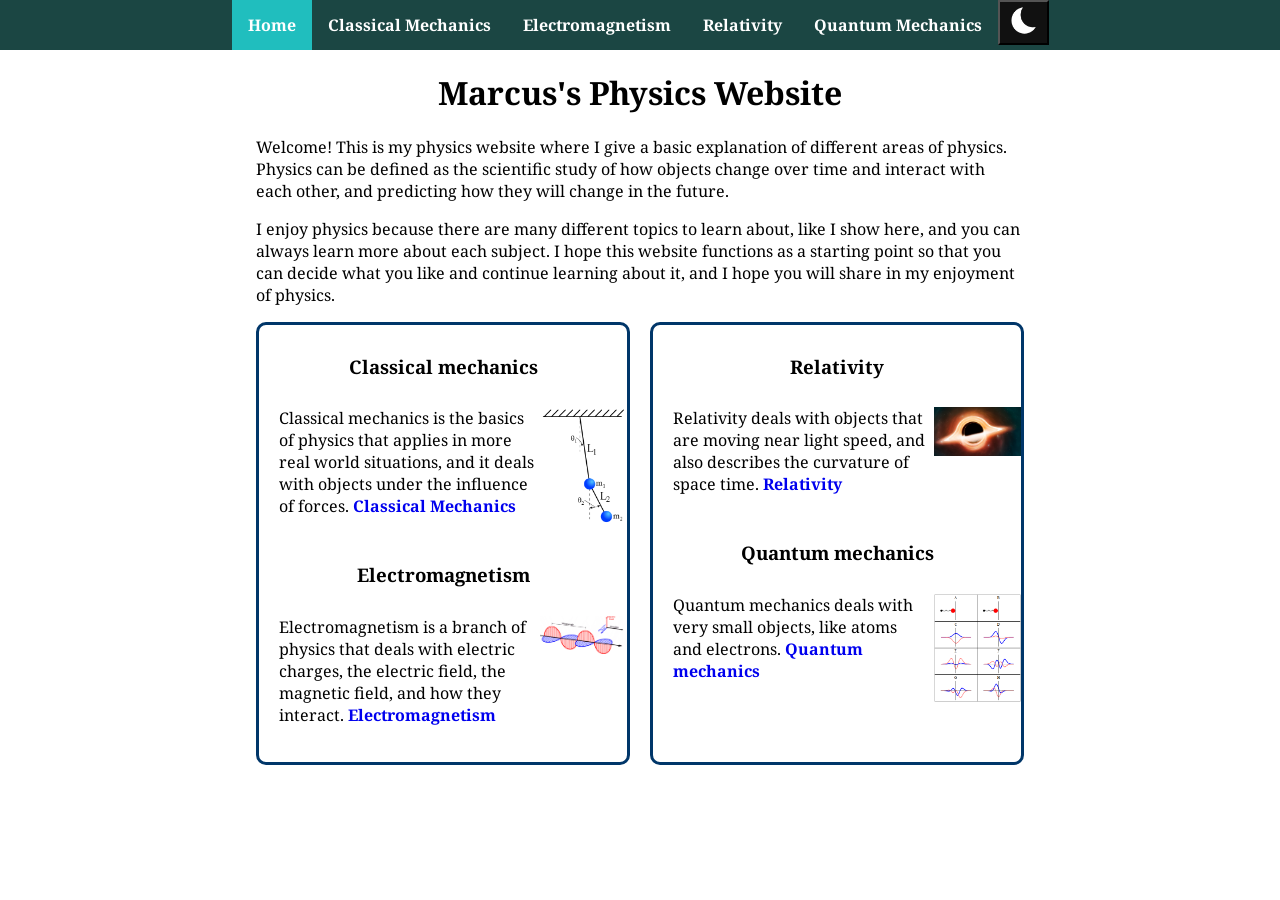
<file: index.html>
<!DOCTYPE html>
<html>
  <head class="open-sans">
    <title>Marcus's Physics Website</title>
    <link rel="stylesheet" href="styles.css">
    <script src="script.js"></script>
  </head>
  <body>
    <!--Nav bar that allows access to all pages-->
    <nav class="navbar" id="navbar">
      <ul>
        <li><a class="active" href="index.html">Home</a></li>
        <li><a href="classical.html">Classical Mechanics</a></li>
        <li><a href="electromagnetism.html">Electromagnetism</a></li>
        <li><a href="relativity.html">Relativity</a></li>
        <li><a href="quantum.html">Quantum Mechanics</a></li>
        <li><button type="button" onclick="darkMode()"><img id="darkicon" src="image/moonicon.png" alt="a moon"></button></li>
      </ul>
    </nav>
    
    <main>
      <h1 class="pagetitle">Marcus's Physics Website</h1>
      <p>Welcome! This is my physics website where I give a basic explanation of different areas of physics. Physics can be defined as the scientific study of how objects change over time and interact with each other, and predicting how they will change in the future.</p>
      <p>I enjoy physics because there are many different topics to learn about, like I show here, and you can always learn more about each subject. I hope this website functions as a starting point so that you can decide what you like and continue learning about it, and I hope you will share in my enjoyment of physics.</p>
      <!--The container allows each box to stay on the same line -->
      <div class="container">
        <!-- Each container element stores images and text, and has a border class to apply a border to it. -->
        <div class="container-element bordered side-div-left">
          <h3>Classical mechanics</h3>
          <!--This container is for one paragraph and one image so that they remain side by sdie-->
          <div class="p-with-img-container">
            <p>Classical mechanics is the basics of physics that applies in more real world situations, and it deals with objects under the influence of forces. <a href="classical.html">Classical Mechanics</a></p>
            <img src="image/Double-Pendulum-White.png" alt="a double pendulum" >
          </div>
          <h3>Electromagnetism</h3>
          <!--This pattern of using more of this class continues throughout the whole website-->
          <div class="p-with-img-container">
            <p>Electromagnetism is a branch of physics that deals with electric charges, the electric field, the magnetic field, and how they interact. <a href="electromagnetism.html">Electromagnetism</a></p>
            <img src="image/emwave.gif" alt="a diagram of an electromagnetic wave" >
          </div>
        </div>
        <div class="container-element bordered">
          <h3>Relativity</h3>
          <div class="p-with-img-container">
            <p>Relativity deals with objects that are moving near light speed, and also describes the curvature of space time. <a href="relativity.html">Relativity</a></p>
            <img src="image/blackhole.jpg" alt="a black hole">
          </div>
          <h3>Quantum mechanics</h3>
          <div class="p-with-img-container">
            <p class="p-with-img">Quantum mechanics deals with very small objects, like atoms and electrons. <a href="quantum.html">Quantum mechanics</a></p>
            <img src="image/QuantumHarmonicOscillatorAnimation.gif" alt="functions showing a quantum harmonic oscillator" >
          </div>
        </div> 
      </div>
    </main>
  </body>
</html>
</file>
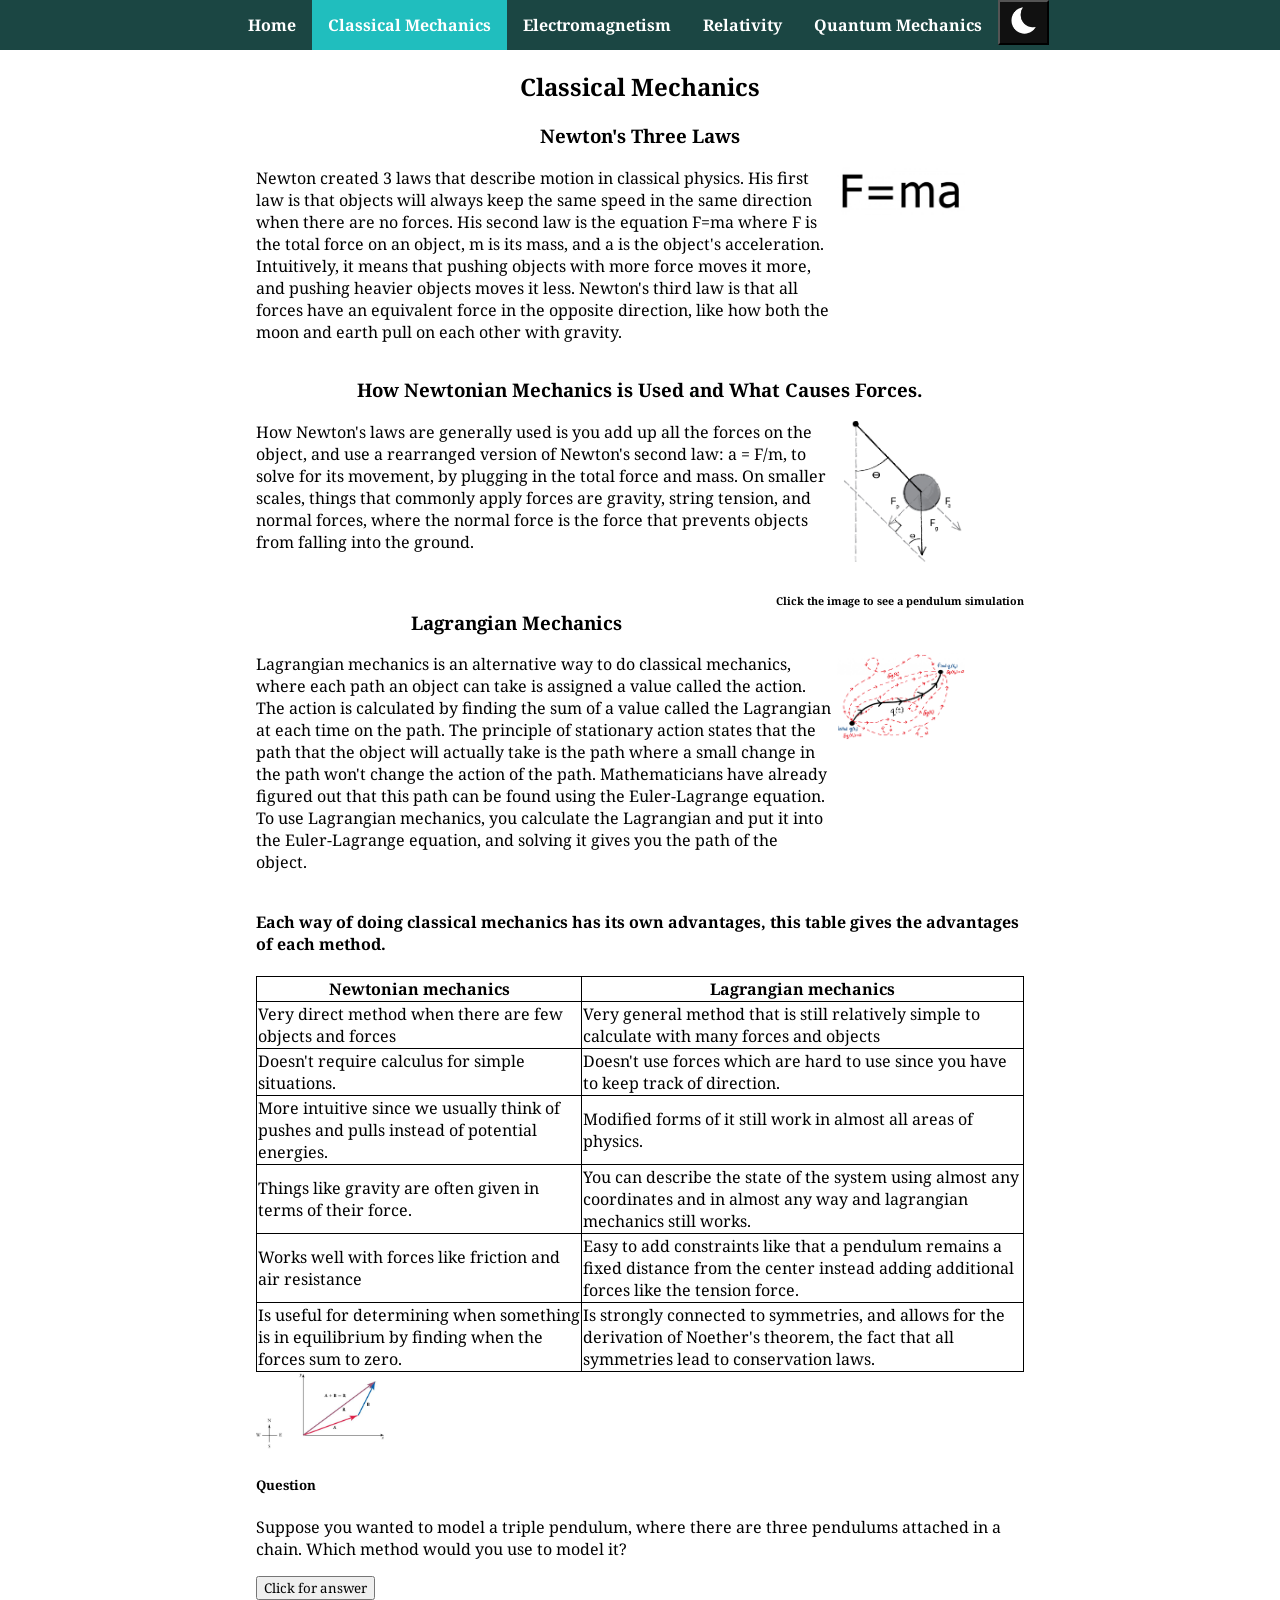
<file: classical.html>
<!DOCTYPE html>
<html>
<head>
    <title>Classical Physics</title>
    <link rel="stylesheet" href="styles.css">
    <script src="script.js"></script>
</head>
<body>
    <nav class="navbar" id="navbar">
      <ul>
        <li><a href="index.html">Home</a></li>
        <li><a class="active" href="classical.html">Classical Mechanics</a></li>
        <li><a href="electromagnetism.html">Electromagnetism</a></li>
        <li><a href="relativity.html">Relativity</a></li>
        <li><a href="quantum.html">Quantum Mechanics</a></li>
        <li><button type="button" onclick="darkMode()"><img id="darkicon" src="image/moonicon.png" alt="a moon"></button></li>
      </ul>
    </nav>
    <main>
        <!--Here the website is a little simpler than the main page as it is just headings and then paragraphs with images-->
        <h2 class="pagetitle"">Classical Mechanics</h2>
        <h3>Newton's Three Laws</h3>
        <!--Here is the recuring pattern of this container being used again-->
        <div class="p-with-img-container">
            <p>Newton created 3 laws that describe motion in classical physics. His first law is that objects will always keep the same speed in the same direction when there are no forces. His second law is the equation F=ma where F is the total force on an object, m is its mass, and a is the object's acceleration. Intuitively, it means that pushing objects with more force moves it more, and pushing heavier objects moves it less. Newton's third law is that all forces have an equivalent force in the opposite direction, like how both the moon and earth pull on each other with gravity.</p> 
            <img src="image/classical/fma.png" alt="F=MA equation" style="width: 128px;">
        </div>
        <h3>How Newtonian Mechanics is Used and What Causes Forces.</h3>
        <div class="p-with-img-container">
            <p>How Newton's laws are generally used is you add up all the forces on the object, and use a rearranged  version of Newton's second law: a = F/m, to solve for its movement, by plugging in the total force and mass. On smaller scales, things that commonly apply forces are gravity, string tension, and normal forces, where the normal force is the force that prevents objects from falling into the ground.</p>
            <a href="https://phet.colorado.edu/sims/html/pendulum-lab/latest/pendulum-lab_all.html"><img src="image/classical/forcespendulum.png" alt="A pendulum with forces on it" style="width: 128px;"></a>
        </div>
        <h6>Click the image to see a pendulum simulation</h6>
        <br>
        <h3>Lagrangian Mechanics</h3>
        <div class="p-with-img-container">
            <p>Lagrangian mechanics is an alternative way to do classical mechanics, where each path an object can take is assigned a value called the action. The action is calculated by finding the sum of a value called the Lagrangian at each time on the path. The principle of stationary action states that the path that the object will actually take is the path where a small change in the path won't change the action of the path. Mathematicians have already figured out that this path can be found using the Euler-Lagrange equation. To use Lagrangian mechanics, you calculate the Lagrangian and put it into the Euler-Lagrange equation, and solving it gives you the path of the object.</p>
            <img src="image/classical/stationary.png" alt="A picture showing many different paths between two points" style="width: 128px;">
        </div>
        <h4>Each way of doing classical mechanics has its own advantages, this table gives the advantages of each method.</h4>
        <table>
            <tr>
                <th>Newtonian mechanics</th>
                <th>Lagrangian mechanics</th>
            </tr>
            <tr>
                <td>Very direct method when there are few objects and forces</td>
                <td>Very general method that is still relatively simple to calculate with many forces and objects</td>
            </tr>
            <tr>
                <td>Doesn't require calculus for simple situations.</td>
                <td>Doesn't use forces which are hard to use since you have to keep track of direction.</td>
            </tr>
            <tr>
                <td>More intuitive since we usually think of pushes and pulls instead of potential energies.</td>
                <td>Modified forms of it still work in almost all areas of physics.</td>
            </tr>
            <tr>
                <td>Things like gravity are often given in terms of their force. </td>
                <td>You can describe the state of the system using almost any coordinates and in almost any way and lagrangian mechanics still works.</td>
            </tr>
            <tr>
                <td>Works well with forces like friction and air resistance</td>
                <td>Easy to add constraints like that a pendulum remains a fixed distance from the center instead adding additional forces like the tension force.</td>
            </tr>
            <tr>
                <td>Is useful for determining when something is in equilibrium by finding when the forces sum to zero.</td>
                <td>Is strongly connected to symmetries, and allows for the derivation of Noether's theorem, the fact that all symmetries lead to conservation laws.</td>
            </tr>
        </table>
        <img src="image/classical/vectoraddition.jpg" alt="A picture showing the addition of two vectors" style="width: 128px;">
        <h5>Question</h5>
        <p>Suppose you wanted to model a triple pendulum, where there are three pendulums attached in a chain. Which method would you use to model it?</p>
        <button id="answerButton" type="button" onclick="toggleAnswer()">Click for answer</button>
        <!--The paragraph needs to be styled inline so that the javascript works correctly-->
        <p style="display: none;" id="answer">Lagrangian mechanics</p>
    </main>
</body>
</html>
</file>
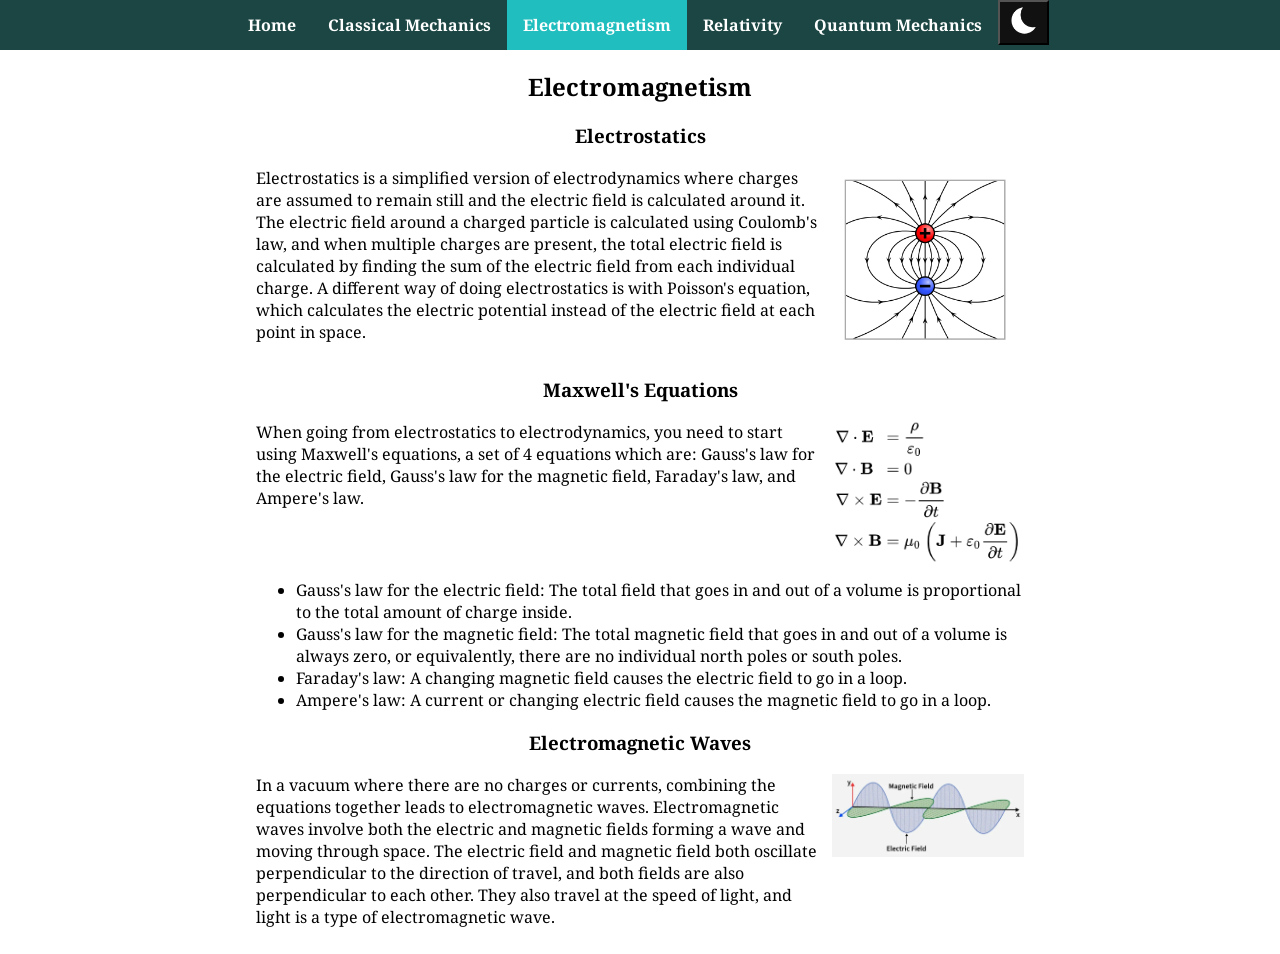
<file: electromagnetism.html>
<!DOCTYPE html>
<html>
<head>
    <title>Electromagnetism</title>
    <link rel="stylesheet" href="styles.css">
    <script src="script.js"></script>
</head>
<body>
    <nav class="navbar" id="navbar">
      <ul>
        <li><a href="index.html">Home</a></li>
        <li><a href="classical.html">Classical Mechanics</a></li>
        <li><a class="active" href="electromagnetism.html">Electromagnetism</a></li>
        <li><a href="relativity.html">Relativity</a></li>
        <li><a href="quantum.html">Quantum Mechanics</a></li>
        <li><button type="button" onclick="darkMode()"><img id="darkicon" src="image/moonicon.png" alt="a moon"></button></li>
      </ul>
    </nav>
    <main>
        <!--Same pattern as before: headings + containers-->
        <h2 class="pagetitle">Electromagnetism</h2>
        <h3>Electrostatics</h3>
        <div class="p-with-img-container">
            <p>Electrostatics is a simplified version of electrodynamics where charges are assumed to remain still and the electric field is calculated around it. The electric field around a charged particle is calculated using  Coulomb's law, and when multiple charges are present, the total electric field is calculated by finding the sum of the electric field from each individual charge. A different way of doing electrostatics is with  Poisson's equation, which calculates the electric potential instead of the electric field at each point in space.</p>
            <img src="image/electromagnetism/electrostatics.png" alt="two opposite charges with lines between them">
        </div>
        <h3>Maxwell's Equations</h3>
        <div class="p-with-img-container">
            <p>When going from electrostatics to electrodynamics, you need to start using Maxwell's equations, a set of 4 equations which are: Gauss's law for the electric field, Gauss's law for the magnetic field, Faraday's law, and Ampere's law. </p> 
            <img src="image/electromagnetism/maxwell.png" alt="Maxwell's equations">
        </div>
        <ul>
            <li>Gauss's law for the electric field: The total field that goes in and out of a volume is proportional to the total amount of charge inside.</li>
            <li>Gauss's law for the magnetic field: The total magnetic field that goes in and out of a volume is always zero, or equivalently, there are no individual north poles or south poles.</li>
            <li>Faraday's law: A changing magnetic field causes the electric field to go in a loop.</li>
            <li>Ampere's law: A current or changing electric field causes the magnetic field to go in a loop.</li>
        </ul> 
        <h3>Electromagnetic Waves</h3>
        <div class="p-with-img-container">
            <p>In a vacuum where there are no charges or currents, combining the equations together leads to electromagnetic waves. Electromagnetic waves involve both the electric and magnetic fields forming a wave and moving through space. The electric field and magnetic field both oscillate perpendicular to the direction of travel, and both fields are also perpendicular to each other. They also travel at the speed of light, and light is a type of electromagnetic wave.</p>
            <img src="image/electromagnetism/electromagneticwave2.webp" alt="An electromagnetic wave">
        </div>
        </main>
</body>
</html>
</file>
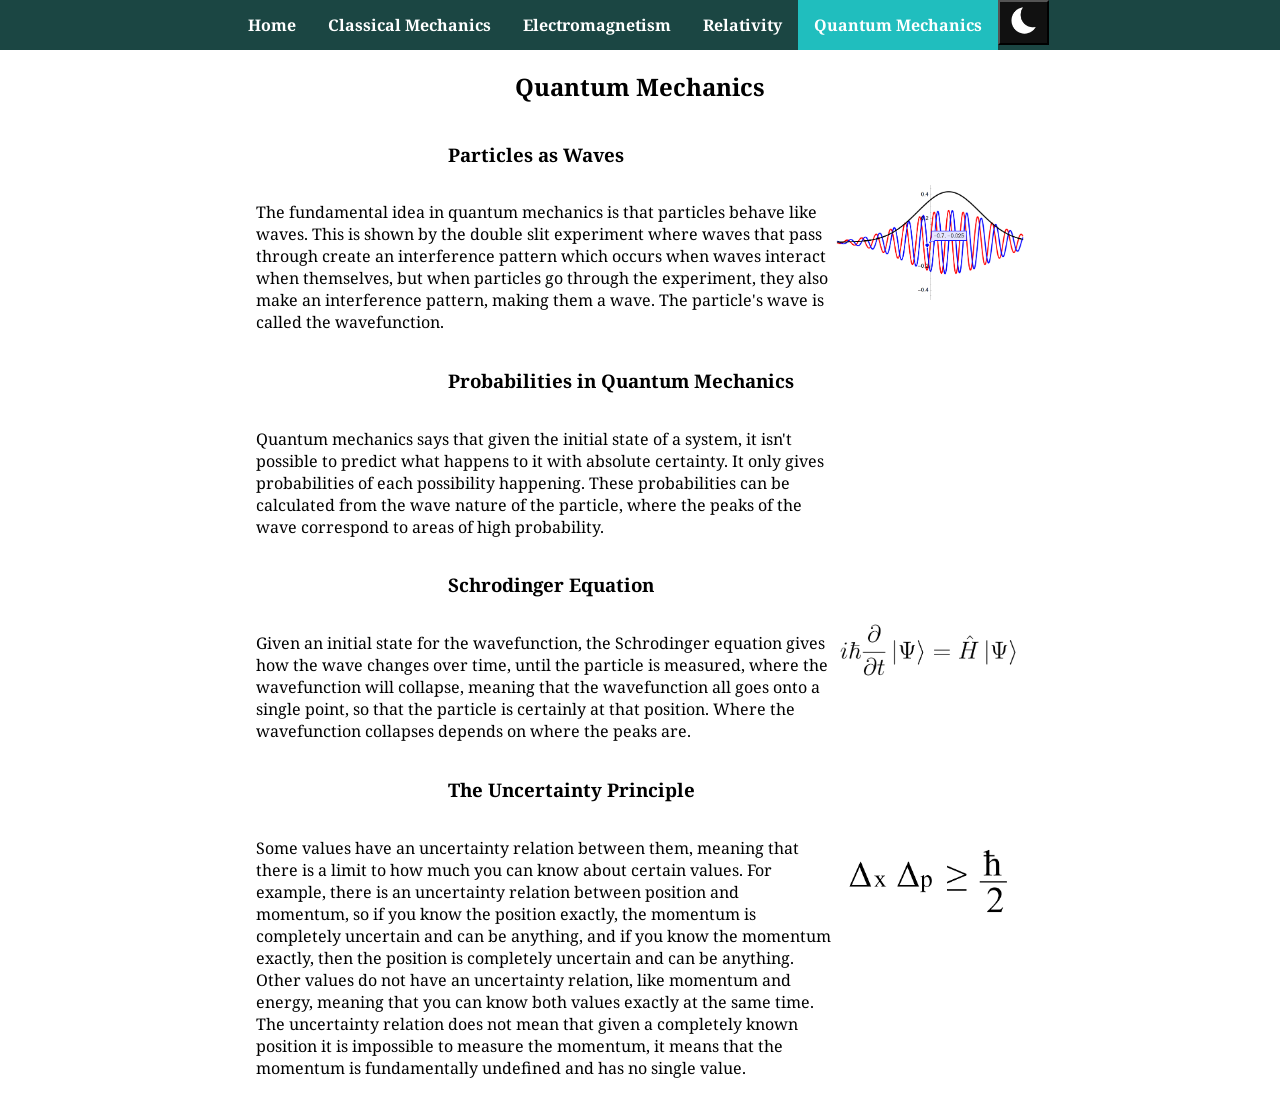
<file: quantum.html>
<!DOCTYPE html>
<html>
<head>
    <title>Quantum Mechanics</title>
    <link rel="stylesheet" href="styles.css">
    <script src="script.js"></script>
</head>
<body>
    <nav class="navbar" id="navbar">
      <ul>
        <li><a href="index.html">Home</a></li>
        <li><a href="classical.html">Classical Mechanics</a></li>
        <li><a href="electromagnetism.html">Electromagnetism</a></li>
        <li><a href="relativity.html">Relativity</a></li>
        <li><a class="active" href="quantum.html">Quantum Mechanics</a></li>
        <li><button type="button" onclick="darkMode()"><img id="darkicon" src="image/moonicon.png" alt="a moon"></button></li>
      </ul>
    </nav>
    <main>
        <!--This page uses a very different approach than the other pages. This page uses the float and clear properties to get everything side by side-->
        <h2 class="pagetitle">Quantum Mechanics</h1>
        <h3 class="floating-heading">Particles as Waves</h2>
        <p class="left-p">The fundamental idea in quantum mechanics is that particles behave like waves. This is shown by the double slit experiment where waves that pass through create an interference pattern which occurs when waves interact when themselves, but when particles go through the experiment, they also make an interference pattern, making them a wave. The particle's wave is called the wavefunction.</p>
        <img class="right-img" src="image/quantum/wavefunction.webp" alt="An oscilating wave">
        <h3 class="floating-heading">Probabilities in Quantum Mechanics</h2>
        <p class="left-p">Quantum mechanics says that given the initial state of a system, it isn't possible to predict what happens to it with absolute certainty. It only gives probabilities of each possibility happening. These probabilities can be calculated from the wave nature of the particle, where the peaks of the wave correspond to areas of high probability.</p>
        <h3 class="floating-heading">Schrodinger Equation</h2>
        <p class="left-p">Given an initial state for the wavefunction, the Schrodinger equation gives how the wave changes over time, until the particle is measured, where the wavefunction will collapse, meaning that the wavefunction all goes onto a single point, so that the particle is certainly at that position. Where the wavefunction collapses depends on where the peaks are.</p>
        <img class="right-img" src="image/quantum/schrodingerequation.png" alt="The schrodinger equation">
        <h3 class="floating-heading">The Uncertainty Principle</h2>
        <p class="left-p">Some values have an uncertainty relation between them, meaning that there is a limit to how much you can know about certain values. For example, there is an uncertainty relation between position and momentum, so if you know the position exactly, the momentum is completely uncertain and can be anything, and if you know the momentum exactly, then the position is completely uncertain and can be anything. Other values do not have an uncertainty relation, like momentum and energy, meaning that you can know both values exactly at the same time. The uncertainty relation does not mean that given a completely known position it is impossible to measure the momentum, it means that the momentum is fundamentally undefined and has no single value.</p>
        <img class="right-img" src="image/quantum/uncertainty.png" alt="The uncertainty equation">
    </main>
</body>
</html>
</file>
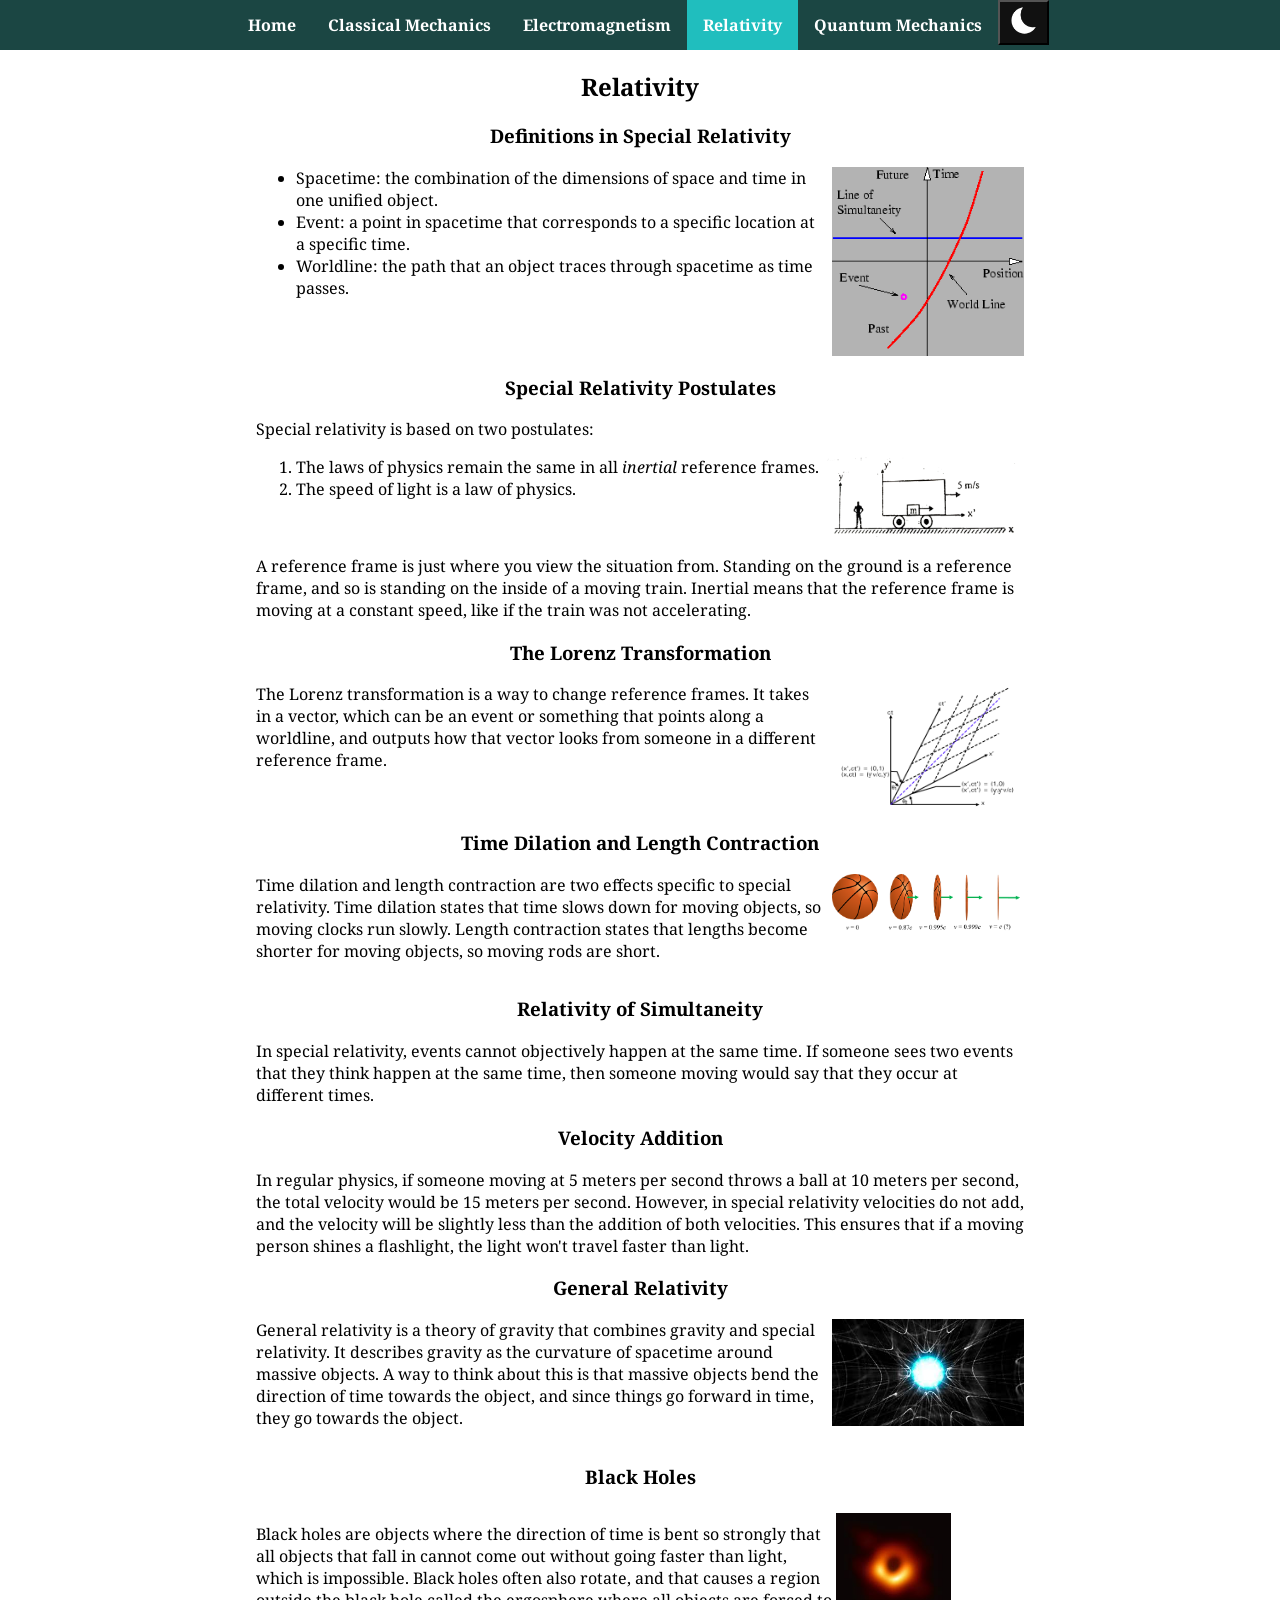
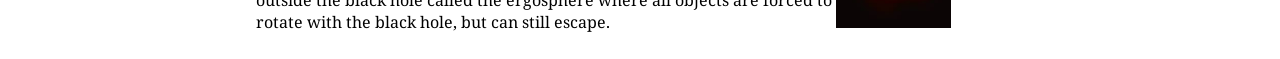
<file: relativity.html>
<!DOCTYPE html>
<html>
<head>
    <title>Relativity</title>
    <link rel="stylesheet" href="styles.css">
    <script src="script.js"></script>
</head>
<body>
    <nav class="navbar" id="navbar">
      <ul>
        <li><a href="index.html">Home</a></li>
        <li><a href="classical.html">Classical Mechanics</a></li>
        <li><a href="electromagnetism.html">Electromagnetism</a></li>
        <li><a class="active" href="relativity.html">Relativity</a></li>
        <li><a href="quantum.html">Quantum Mechanics</a></li>
        <li><button type="button" onclick="darkMode()"><img id="darkicon" src="image/moonicon.png" alt="a moon"></button></li>
      </ul>
    </nav>
    <h2 class="pagetitle">Relativity</h2>
    <main>
        <h3>Definitions in Special Relativity</h1>
        <div class="p-with-img-container">
            <ul>
                <li>Spacetime: the combination of the dimensions of space and time in one unified object.</li>
                <li>Event: a point in spacetime that corresponds to a specific location at a specific time.</li>
                <li>Worldline: the path that an object traces through spacetime as time passes.</li>
            </ul>
            <img src="image/relativity/spacetime.png" alt="A picture showing a spacetime diagram with an worldline and event on it">
        </div>
        <h3>Special Relativity Postulates</h1>
        <p>Special relativity is based on two postulates:</p>
        <div class="p-with-img-container">
            <!--I use an ordered list here because you need to understand the first postulate to understand the implications of the second postulate-->
            <ol>
                <li>The laws of physics remain the same in all <em>inertial</em> reference frames.</li>
                <li>The speed of light is a law of physics.</li>
            </ol>
            <img src="image/relativity/groundandtrain.png" alt="A person on the ground and a train moving right">
        </div>
        <p>A reference frame is just where you view the situation from. Standing on the ground is a reference frame, and so is standing on the inside of a moving train. Inertial means that the reference frame is moving at a constant speed, like if the train was not accelerating.</p>
        <h3>The Lorenz Transformation</h1>
        <div class="p-with-img-container">
            <p>The Lorenz transformation is a way to change reference frames. It takes in a vector, which can be an event or something that points along a worldline, and outputs how that vector looks from someone in a different reference frame.</p>
            <img src="image/relativity/lorenztransformation.gif" alt="a grid but transformed to make the lines diagonal">
        </div>
        <h3>Time Dilation and Length Contraction</h2>
        <div class="p-with-img-container">
            <p>Time dilation and length contraction are two effects specific to special relativity. Time dilation states that time slows down for moving objects, so moving clocks run slowly. Length contraction states that lengths become shorter for moving objects, so moving rods are short.</p>
            <img src="image/relativity/lengthcontraction.png" alt="a basketball that gets shorter and shorter">
        </div>
        <h3>Relativity of Simultaneity</h2>
        <p>In special relativity, events cannot objectively happen at the same time. If someone sees two events that they think happen at the same time, then someone moving would say that they occur at different times.</p>
        <h3>Velocity Addition</h2>
        <p>In regular physics, if someone moving at 5 meters per second throws a ball at 10 meters per second, the total velocity would be 15 meters per second. However, in special relativity velocities do not add, and the velocity will be slightly less than the addition of both velocities. This ensures that if a moving person shines a flashlight, the light won't travel faster than light.</p>
        <h3>General Relativity</h2>
        <div class="p-with-img-container">
            <p>General relativity is a theory of gravity that combines gravity and special relativity. It describes gravity as the curvature of spacetime around massive objects. A way to think about this is that massive objects bend the direction of time towards the object, and since things go forward in time, they go towards the object.</p>
            <img src="image/relativity/spacetimecurve.jpg" alt="a curved 3d grid">
        </div>
        <h3>Black Holes</h2>
        <!--Here I use a different approach to get images side by side by using inline-block -->
        <p class="inline-block-p">Black holes are objects where the direction of time is bent so strongly that all objects that fall in cannot come out without going faster than light, which is impossible. Black holes often also rotate, and that causes a region outside the black hole called the ergosphere where all objects are forced to rotate with the black hole, but can still escape.</p>
        <img class="inline-block-img" src="image/relativity/blackholereal.jpg" alt="The photograph of a black hole">
    </main>
</body>
</html>
</file>
<file: styles.css>
@import url('https://fonts.googleapis.com/css2?family=Noto+Serif:ital,wght@0,100..900;1,100..900&display=swap');

/* These are the properties that apply to the webpage to set the base text color and get rid of the default padding and margin around the body*/
body {
    padding: 0;
    margin: 0 0 10px 0;
    background-color: white;
    color: black;
}

* {
  font-family: "Noto Serif", sans-serif;
}

/*This element is applied by javascript*/
.dark-mode {
    background-color: black;
    color: white;
}

/* These rulesets are for the navbar to format it correctly using a flexbox*/
.navbar {
  position: sticky;
  top: 0;
}

.navbar ul{
  list-style-type: none;
  margin: 0;
  padding: 0;
  background-color: #1b4643;
  overflow: hidden;
  display: flex;
  justify-content: center;
}

.navbar li {
    float: left;
}

.navbar a{
    display: block;
    color: white;
    text-align: center;
    padding: 14px 16px;
    text-decoration: none;
    transition: 0.4s;
}

.navbar button {
    display: block;
    background-color: #111111;
}

.navbar img {
    width: 35px;
    height: 35px;
    transition: 0.4s;
}

.navbar a:hover {
  background-color: #111111;
}

.navbar a.active {
    background-color: rgb(32, 190, 190);
}

/* This is the important container class that is used througout the webiste to place images and paragraphs side by side*/
.p-with-img-container {
    display: flex;
    flex-wrap: nowrap;
    flex-direction: row;
    justify-content: flex-start;
    align-items: flex-start;
}

.p-with-img-container p {
    margin-top: 0;
    margin-right: 5px;
    max-width: 75%;
}

.p-with-img-container ol {
    margin-top: 0;
    margin-right: 5px;
    max-width: 75%;
}

.p-with-img-container ul {
    margin-top: 0;
    margin-right: 5px;
    max-width: 75%;
}

.p-with-img-container img {
    height: auto;
    width: 25%;
    max-width: 200px;
}

/* These elements are used on the main page to create to two boxes with two descriptions each */

.side-div-left {
    float: left;
    margin-right: 20px;
}

.bordered {
    border-style: solid;
    border-color: rgb(0, 54, 105);
    border-radius: 10px;
    border-width: 3px;
}

.container {
    display: flex;
    flex-direction: row;
    flex-wrap: nowrap;
    justify-content: flex-start;
}

.container div {
    max-width: 800px;
    width: 100%;
    padding: 10px;
}

/* This is for the answer button to display inline so that the answer apears next to it */
#answerButton {
    display: inline;
}

/* This centers the paragraph headers */
h3 {
    text-align: center;
}

/* This adds borders to the table */
table, th, td {
  border: 1px solid black;
  border-collapse: collapse;
}

/* These are for the quantum physics page to set the layout using floats instead of flexboxes */
.left-p{
    float: left;
    width: 75%;
    clear: left;
}

.right-img{
    float: left;
    width: 25%;
}

.floating-heading{
    float: left;
    clear: left;
    margin-left: 25%;
    margin-right: 25%;
}

/* This centers the title of a page */
.pagetitle {
    text-align: center;
}

/* This replaces the underline on links with a bold font weight */
a {
    text-decoration-line: none;
    font-weight: bold;
}

/* This changes the color of links during dark mode */
.dark-mode a{
    color: #3a8dd6;
}

/* h6 is used as an image caption, but the image is on the right, so the caption has to float right to be under the image */
h6 {
    float: right;
}

/* this sets margins around the main page */
main {
    margin-left: 20%;
    margin-right: 20%;
}

/* This is for the inline block p and img on the relativity page */
.inline-block-p {
    display: inline-block; 
    width: 75%;
}

.inline-block-img {
    display: inline-block; 
    width: 15%;
}
</file>
